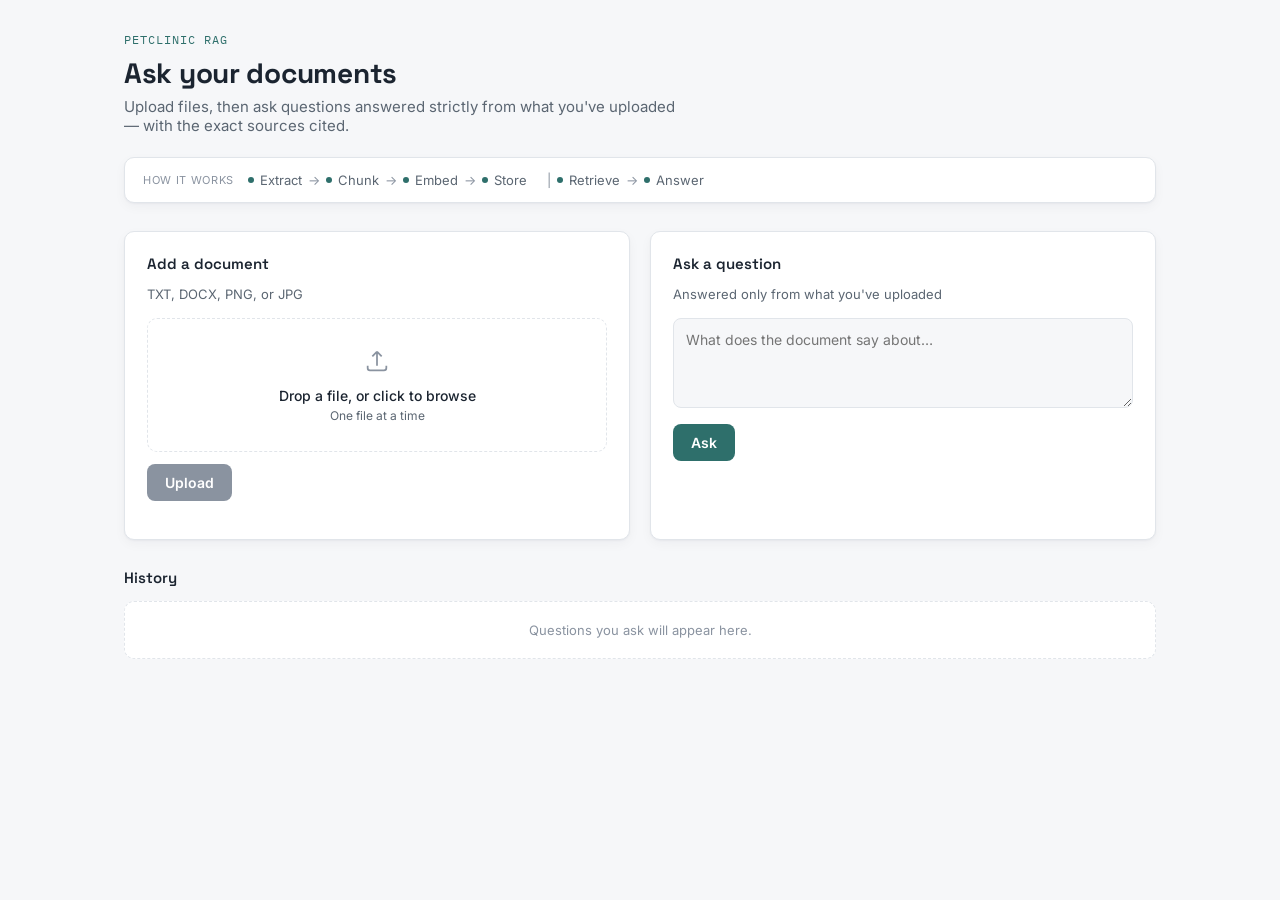
<file: target/classes/static/index.html>
<!DOCTYPE html>
<html lang="en">
<head>
    <meta charset="UTF-8">
    <meta name="viewport" content="width=device-width, initial-scale=1.0">
    <title>PetClinic RAG — Document Q&A</title>

    <link rel="preconnect" href="https://fonts.googleapis.com">
    <link href="https://fonts.googleapis.com/css2?family=Space+Grotesk:wght@500;600;700&family=Inter:wght@400;500;600&family=IBM+Plex+Mono:wght@400;500&display=swap" rel="stylesheet">
    <link rel="stylesheet" href="css/style.css">
</head>
<body>
<div class="wrap">

    <header>
        <div class="eyebrow">PetClinic RAG</div>
        <h1>Ask your documents</h1>
        <p class="subtitle">Upload files, then ask questions answered strictly from what you've uploaded — with the exact sources cited.</p>

        <div class="pipeline">
            <span class="pipeline-label">How it works</span>
            <span class="step"><span class="dot"></span>Extract</span>
            <span class="step arrow">→</span>
            <span class="step"><span class="dot"></span>Chunk</span>
            <span class="step arrow">→</span>
            <span class="step"><span class="dot"></span>Embed</span>
            <span class="step arrow">→</span>
            <span class="step"><span class="dot"></span>Store</span>
            <span class="step arrow" style="margin-left: 14px;">|</span>
            <span class="step"><span class="dot"></span>Retrieve</span>
            <span class="step arrow">→</span>
            <span class="step"><span class="dot"></span>Answer</span>
        </div>
    </header>

    <div class="grid">

        <section class="card">
            <h2>Add a document</h2>
            <p class="hint">TXT, DOCX, PNG, or JPG</p>

            <div class="dropzone" id="dropzone" tabindex="0" role="button" aria-label="Upload a file">
                <svg width="28" height="28" viewBox="0 0 24 24" fill="none" stroke="currentColor" stroke-width="1.5"><path d="M12 16V4M12 4l-4 4M12 4l4 4M4 16v2a2 2 0 002 2h12a2 2 0 002-2v-2"/></svg>
                <div class="main">Drop a file, or click to browse</div>
                <div class="sub">One file at a time</div>
            </div>
            <input type="file" id="fileInput" accept=".doc,.docx,.pdf,.txt,.csv,.json,.md,.xls,.xlsx,.ppt,.pptx,.png,.jpg,.jpeg,.tiff">

            <div class="strategy-toggle" id="strategyToggle">
                <input type="checkbox" id="multimodalCheck">
                <label for="multimodalCheck">Embed image directly (skip OCR) — for photos, charts, diagrams</label>
            </div>

            <button class="btn" id="uploadBtn" disabled>Upload</button>
            <div class="error-text" id="uploadError"></div>

            <div class="file-list" id="fileList"></div>
        </section>

        <section class="card">
            <h2>Ask a question</h2>
            <p class="hint">Answered only from what you've uploaded</p>

            <textarea id="questionInput" placeholder="What does the document say about…"></textarea>
            <button class="btn" id="askBtn">Ask</button>
            <div class="error-text" id="askError"></div>

            <div class="answer-block" id="answerBlock">
                <div class="answer-text" id="answerText"></div>
                <div class="evidence-label" id="evidenceLabel"></div>
                <div id="evidenceList"></div>
            </div>
        </section>

    </div>

    <section class="history-section">
        <h2>History</h2>
        <div id="historyContainer">
            <div class="empty-state" id="emptyHistory">Questions you ask will appear here.</div>
        </div>
    </section>

</div>

<script src="js/app.js" defer></script>
</body>
</html>
</file>
<file: target/classes/static/css/style.css>
:root {
    --bg: #F6F7F9;
    --surface: #FFFFFF;
    --ink: #1B2430;
    --ink-muted: #5B6672;
    --ink-faint: #8A93A0;
    --border: #E1E5EA;
    --teal: #2E6F6B;
    --teal-dark: #1F5551;
    --teal-tint: #E9F2F1;
    --amber: #C2792F;
    --amber-tint: #FBF1E6;
    --success: #3A7D5C;
    --danger: #B3432F;
    --radius: 10px;
    --shadow: 0 1px 2px rgba(27,36,48,0.04), 0 4px 12px rgba(27,36,48,0.04);
}

* { box-sizing: border-box; }

body {
    margin: 0;
    background: var(--bg);
    color: var(--ink);
    font-family: 'Inter', system-ui, sans-serif;
    -webkit-font-smoothing: antialiased;
}

h1, h2, h3 { font-family: 'Space Grotesk', 'Inter', sans-serif; margin: 0; }

code, .mono { font-family: 'IBM Plex Mono', monospace; }

:focus-visible {
    outline: 2px solid var(--teal);
    outline-offset: 2px;
}

.wrap {
    max-width: 1080px;
    margin: 0 auto;
    padding: 32px 24px 80px;
}

/* ---------- Header ---------- */
header {
    margin-bottom: 28px;
}

.eyebrow {
    font-family: 'IBM Plex Mono', monospace;
    font-size: 12px;
    letter-spacing: 0.08em;
    text-transform: uppercase;
    color: var(--teal);
    margin-bottom: 8px;
}

h1 {
    font-size: 28px;
    font-weight: 700;
    letter-spacing: -0.01em;
}

.subtitle {
    color: var(--ink-muted);
    font-size: 15px;
    margin-top: 6px;
    max-width: 560px;
}

/* ---------- Pipeline strip ---------- */
.pipeline {
    margin-top: 22px;
    background: var(--surface);
    border: 1px solid var(--border);
    border-radius: var(--radius);
    padding: 14px 18px;
    display: flex;
    align-items: center;
    gap: 6px;
    flex-wrap: wrap;
    box-shadow: var(--shadow);
}

.pipeline-label {
    font-size: 11px;
    text-transform: uppercase;
    letter-spacing: 0.06em;
    color: var(--ink-faint);
    margin-right: 8px;
    white-space: nowrap;
}

.step {
    display: flex;
    align-items: center;
    gap: 6px;
    font-size: 13px;
    color: var(--ink-muted);
    white-space: nowrap;
}

.step .dot {
    width: 6px; height: 6px;
    border-radius: 50%;
    background: var(--teal);
    flex-shrink: 0;
}

.step.arrow { color: var(--ink-faint); }

/* ---------- Grid ---------- */
.grid {
    display: grid;
    grid-template-columns: 1fr 1fr;
    gap: 20px;
    margin-top: 24px;
}

@media (max-width: 880px) {
    .grid { grid-template-columns: 1fr; }
}

.card {
    background: var(--surface);
    border: 1px solid var(--border);
    border-radius: var(--radius);
    padding: 22px;
    box-shadow: var(--shadow);
}

.card h2 {
    font-size: 15px;
    font-weight: 600;
    margin-bottom: 4px;
}

.card .hint {
    font-size: 13px;
    color: var(--ink-muted);
    margin-bottom: 16px;
}

/* ---------- Dropzone ---------- */
.dropzone {
    border: 1.5px dashed var(--border);
    border-radius: var(--radius);
    padding: 28px 16px;
    text-align: center;
    cursor: pointer;
    transition: border-color 0.15s ease, background 0.15s ease;
}

.dropzone:hover, .dropzone.drag {
    border-color: var(--teal);
    background: var(--teal-tint);
}

.dropzone svg { color: var(--ink-faint); margin-bottom: 8px; }
.dropzone .main { font-size: 14px; font-weight: 500; }
.dropzone .sub { font-size: 12px; color: var(--ink-muted); margin-top: 4px; }

input[type="file"] { display: none; }

.strategy-toggle {
    display: none;
    align-items: center;
    gap: 8px;
    margin-top: 14px;
    font-size: 13px;
    color: var(--ink-muted);
}

.strategy-toggle.show { display: flex; }

.strategy-toggle input { accent-color: var(--teal); }

.file-list {
    margin-top: 16px;
    display: flex;
    flex-direction: column;
    gap: 8px;
}

.file-chip {
    display: flex;
    align-items: center;
    justify-content: space-between;
    gap: 8px;
    background: var(--teal-tint);
    border-radius: 8px;
    padding: 8px 12px;
    font-size: 13px;
}

.file-chip .name {
    font-family: 'IBM Plex Mono', monospace;
    font-size: 12px;
    overflow: hidden;
    text-overflow: ellipsis;
    white-space: nowrap;
}

.file-chip .badge {
    font-size: 10px;
    text-transform: uppercase;
    letter-spacing: 0.04em;
    color: var(--teal-dark);
    background: rgba(46,111,107,0.12);
    padding: 2px 6px;
    border-radius: 4px;
    flex-shrink: 0;
}

/* ---------- Buttons / inputs ---------- */
textarea, .btn {
    font-family: inherit;
    font-size: 14px;
}

textarea {
    width: 100%;
    min-height: 90px;
    resize: vertical;
    border: 1px solid var(--border);
    border-radius: 8px;
    padding: 12px;
    color: var(--ink);
    background: var(--bg);
}

textarea:focus { border-color: var(--teal); outline: none; box-shadow: 0 0 0 3px rgba(46,111,107,0.12); }

.btn {
    display: inline-flex;
    align-items: center;
    justify-content: center;
    gap: 8px;
    border: none;
    border-radius: 8px;
    padding: 10px 18px;
    font-weight: 600;
    cursor: pointer;
    background: var(--teal);
    color: white;
    transition: background 0.15s ease;
    margin-top: 12px;
}

.btn:hover { background: var(--teal-dark); }
.btn:disabled { background: var(--ink-faint); cursor: not-allowed; }

.spinner {
    width: 14px; height: 14px;
    border: 2px solid rgba(255,255,255,0.4);
    border-top-color: white;
    border-radius: 50%;
    animation: spin 0.7s linear infinite;
}

@media (prefers-reduced-motion: reduce) {
    .spinner { animation: none; }
}

@keyframes spin { to { transform: rotate(360deg); } }

/* ---------- Answer ---------- */
.answer-block {
    margin-top: 18px;
    display: none;
}

.answer-block.show { display: block; }

.answer-text {
    background: var(--bg);
    border-left: 3px solid var(--teal);
    border-radius: 0 8px 8px 0;
    padding: 14px 16px;
    font-size: 14px;
    line-height: 1.55;
}

.evidence-label {
    font-size: 11px;
    text-transform: uppercase;
    letter-spacing: 0.06em;
    color: var(--ink-faint);
    margin: 16px 0 8px;
}

.evidence-card {
    display: flex;
    align-items: center;
    gap: 10px;
    border: 1px solid var(--border);
    border-left: 3px solid var(--amber);
    border-radius: 0 8px 8px 0;
    padding: 8px 12px;
    margin-bottom: 6px;
    background: var(--amber-tint);
}

.evidence-rank {
    font-family: 'IBM Plex Mono', monospace;
    font-size: 11px;
    color: var(--amber);
    font-weight: 500;
    flex-shrink: 0;
}

.evidence-file {
    font-family: 'IBM Plex Mono', monospace;
    font-size: 12px;
    color: var(--ink);
    overflow: hidden;
    text-overflow: ellipsis;
    white-space: nowrap;
}

.error-text {
    color: var(--danger);
    font-size: 13px;
    margin-top: 10px;
}

/* ---------- History ---------- */
.history-section {
    margin-top: 28px;
}

.history-section h2 {
    font-size: 15px;
    font-weight: 600;
    margin-bottom: 14px;
}

.empty-state {
    color: var(--ink-faint);
    font-size: 13px;
    background: var(--surface);
    border: 1px dashed var(--border);
    border-radius: var(--radius);
    padding: 20px;
    text-align: center;
}

.history-item {
    background: var(--surface);
    border: 1px solid var(--border);
    border-radius: var(--radius);
    margin-bottom: 10px;
    overflow: hidden;
}

.history-head {
    display: flex;
    justify-content: space-between;
    align-items: center;
    gap: 12px;
    padding: 12px 16px;
    cursor: pointer;
}

.history-question {
    font-size: 13px;
    font-weight: 500;
    overflow: hidden;
    text-overflow: ellipsis;
    white-space: nowrap;
}

.history-time {
    font-family: 'IBM Plex Mono', monospace;
    font-size: 11px;
    color: var(--ink-faint);
    flex-shrink: 0;
}

.history-body {
    display: none;
    padding: 0 16px 16px;
    border-top: 1px solid var(--border);
}

.history-body.show { display: block; padding-top: 12px; }
</file>
